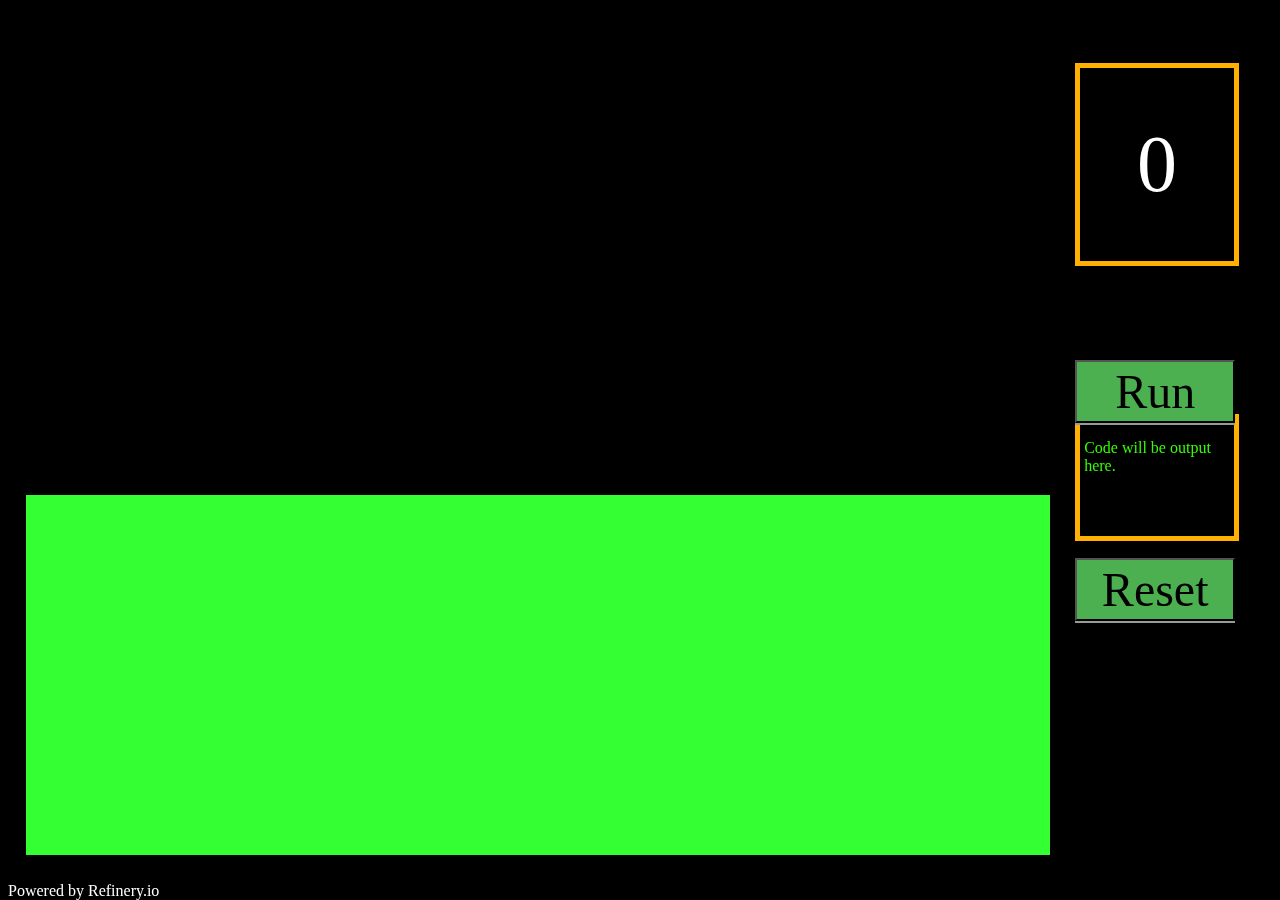
<file: index.html>
<!DOCTYPE html>
<html>
   <head>
      <title>Cards</title>
      <link rel="stylesheet" type="text/css" href="CardGame.css">
   </head>
   <body class = "head" onload="init()">
    <div id="solution">0</div>
    <div id="field" class="container"></div>
 
    <div id="sidebox">
      <input id ="EndTurn" type="submit" value="Run" onclick="run()">
      <p id="output">Code will be output here. </p>
    </div>

 
     <input id ="resetField" type="submit" value="Reset" onclick="removeAllCards()">



    <div id="cards_in_hand" class="container"></div>
     
    <div id="footer"> <a href = "https://www.refinery.io/" target="_blank">Powered by Refinery.io</a></div>
   </body>
   <script>



url = "https://sgp5y79yog.execute-api.us-west-2.amazonaws.com/refinery/programminglanguage"

//console.log("Total Width: " + screen.width);
//console.log("Total Height: " + screen.height);
cardHeight = 220;
cardWidth = 157;
var solution = 0;
var offset = [0,0];
var originalLoc = [0,0];
isDown = false;
firstPass = true;
var heldCard = '';
var cardList = [];
var containerList = [];


async function init(){
  getSolutions();
  await getCards();
  placeHolder();
  addCardsToHand();
  
}

async function getSolutions(){
  data = await fetchPost('',"https://sgp5y79yog.execute-api.us-west-2.amazonaws.com/refinery/solutions");
  //console.log(data);

  c1 = data[0];
  c2= data[3];
  v = data[1];
  op = data [2];

  solution = c1;
  document.getElementById("solution").innerHTML = solution;
}

function addCardsToHand(){
  parent = document.getElementById("cards_in_hand");
  for (i = 0; i < cardList.length; i++){
    div = cardList[i];
    if (div.id!='blank'){
      addToContainer(div, parent);
    }
  }
}

async function getCards(){
  cardList = [];
  //VAR IF THEN ELSE gets
  data = await fetchPost('blank p2 p3 p4 p5 p6 minus plus mul POW',"https://sgp5y79yog.execute-api.us-west-2.amazonaws.com/refinery/card");
  //console.log(data);
  topPosition = 0;
  leftPosition = 0;

  for (i = 0; i < data.length; i++){
    var wrapper = document.createElement('div');
    wrapper.innerHTML= trim(data[i]);
    var div = wrapper.firstChild;
    cardList.push(div);
  }
}


async function run(){
  var cards = document.getElementById('field').getElementsByClassName('cardValue');
  var i = cards.length
  var data = ""
  for(x=0; x<i; x++){
      if (cards[x].value == undefined){
        data = data + trim(cards[x].innerHTML) + " ";
      }
      else{
        data = data + trim(cards[x].value) + " ";
      }
  }
  //console.log(data);
  data = await fetchPost([data], url)

  if (data == solution){
    document.getElementById('output').innerHTML = data+" is correct!";
    removeAllCards();
    getSolutions();
  }
  else{
    document.getElementById('output').innerHTML = data;
  }
}

function removeAllCards(){
  e = document.getElementById('field');
  child = e.lastElementChild;  
  while (child) { 
    e.removeChild(child); 
    child = e.lastElementChild; 
  }
  c = document.getElementById('cards_in_hand');
  child = c.lastElementChild;  
  while (child) { 
    c.removeChild(child); 
    child = c.lastElementChild; 
  }
  init();
}

function trim(s){ 
  ret =  ( s || '' ).replace( /^\s+|\s+$/g, '' ); 
  return ret.replace(/(\r\n|\n|\r)/gm, "");
}


function fetchPost(data, url) {
  return fetch(url, {  
    method: "POST",  
    cors: true,
    body: JSON.stringify(
      data
    )
  }).then(response => response.json());   
}

function  clean(s){
  return Number(s.split('px')[0]);
}

//used to move cards around the screen
function moveCards(e){
  for (c in cardList){
    card = cardList[c];
    left = clean(card.style.left);
    right = left + clean(card.style.width);
    cTop = clean(card.style.top);
    bot = cTop + clean(card.style.height);

    cardStyle = document.defaultView.getComputedStyle(card, "");

    //console.log((e.clientX >= left && e.clientX<right)&&(e.clientY >= cTop && e.clientY<bot));
    if((e.clientX >= left && e.clientX<right)&&(e.clientY >= cTop && e.clientY<bot)){
      offset[0] = e.clientX - left;
      offset[1] = e.clientY - cTop;
      originalLoc[0] = left;
      originalLoc[1] = cTop;
      heldCard = card;
      heldCard.style.zIndex = 10;
      break;
    }
  }
}

function setContainerList(){
  containerList = document.body.getElementsByClassName('container');
}

function placeHolder(){
  setContainerList();
  //console.log(containerList);
  for (i = 0; i < containerList.length; i++){

      container = containerList[i];
      if (container.className.includes('blank')){
      }
      else{
        containerPlaceHolder(container);
      }
      //console.log(i)
    }
}

function containerPlaceHolder(container){
  div = cardList[0];
  j = 0;
  containerStyle = document.defaultView.getComputedStyle(container, "");
  width = clean(containerStyle.width);
  //console.log(width);
  while(j < width - cardWidth){
    clone = div.cloneNode(true);
    clone.id = container.id + j;
    //console.log(clone);
    addToContainer(clone, container);
    j = j + cardWidth+5;
    //console.log(i);
  }
}

function findBlankSpot(container){
  spots = container.getElementsByClassName('blank');
  for (s = 0; s < spots.length; s++){
    //console.log('==========++=========');
    card = spots[s].getElementsByClassName('card');
    if (card.length == 0 && spots[s].parentElement == container){
      spots[s].style.opacity = 1;
      return spots[s];
    }
  }
}

function addAt(div, container, l, t){
  container.appendChild(div);
  div.style.left = l;
  div.style.top = t;
  div.style.width = cardWidth + "px";
  div.style.height = cardHeight + "px";
}

function add(div, container){
  //adding a blank card spot to the screen. placed at beginning
  if(div.className.includes('blank')){
    container.appendChild(div);
    containerStyle = document.defaultView.getComputedStyle(container, "");
    parLeft = clean(containerStyle.left);
    parRight = parLeft + clean(containerStyle.width);
    parTop = clean(containerStyle.top);
    parBot = parTop + clean(containerStyle.height);
    cards = container.childNodes;
    cardNum = cards.length;

    addAt(div, container, parLeft+1+(cardWidth + 5) * (cardNum - 1)+"px", parTop + "px");
  }
  else{
    
    if (container.className.includes('split')){
      console.log(container);
      cardVal = div.getElementsByClassName('cardValue')[0].innerHTML;
      cardVal = trim(cardVal);
      containerVal = container.getElementsByClassName('cardValue')[0].innerHTML;
      containerVal = trim(containerVal);

      if(containerVal.includes('+')){
        conValList = containerVal.split('+');
      }
      else if(containerVal.includes('-')){
        conValList = containerVal.split('-');
      }
      else if(containerVal.includes('*')){
        conValList = containerVal.split('*');
      }
      else if(containerVal.includes('/')){
        conValList = containerVal.split('/');
      }

      if (conValList[0] == ""){
        newVal = cardVal+containerVal;
        container.getElementsByClassName('cardValue')[0].innerHTML = newVal;
        div.parentNode.removeChild(div);
        removeCard(div);
      }
      else if(conValList[1] == ""){
        newVal = containerVal + cardVal;
        container.getElementsByClassName('cardValue')[0].innerHTML = newVal;
        div.parentNode.removeChild(div);
        removeCard(div);
      }
      else{
        returnToOriginalLocation(div);
      }

      
    }
    //used to snap a card into place in a container.
    else {
      //console.log(container);
      spot = findBlankSpot(container);
      addAt(div, spot, spot.style.left, spot.style.top);
    }
    
  }
  
}

function removeCard(div){
  //console.log(cardList);

  cardList = cardList.filter(item => item !== div);
  //console.log(cardList);
}

function returnToOriginalLocation(div){
    div.style.left = originalLoc[0] + "px";
    div.style.top = originalLoc[1] + "px";
}

function addToContainer(div, container){

  if (div.parentElement != null && div.parentElement.id != "" && div.parentElement.parentElement.id == container.id){
    returnToOriginalLocation(div);
  }
  else{
    add(div, container);
  }
}

function isInContainer(div, container){

  divStyle = document.defaultView.getComputedStyle(div, "");
  dLeft = clean(divStyle.left);
  dRight = dLeft + clean(divStyle.width);
  dTop = clean(divStyle.top);
  dBot = dTop + clean(divStyle.height);

  x = (dLeft + dRight) / 2;
  y = (dTop + dBot) / 2;

  containerStyle = document.defaultView.getComputedStyle(container, "");
  cLeft = clean(containerStyle.left);
  cRight = cLeft + clean(containerStyle.width);
  cTop = clean(containerStyle.top);
  cBot = cTop + clean(containerStyle.height);

  //console.log(container);
  //console.log(cLeft, cRight, cTop, cBot, x, y);

  if(x>=cLeft&&x<=cRight&&y>=cTop&&y<=cBot){
    return true;
  }
  return false;
}

document.addEventListener('mousedown', function(e) {
  isDown = true;
  //console.log(cardList)
  moveCards(e)
  //console.log(heldCard);
}, true);

//For the love of dog fix this.
document.addEventListener('mouseup', function(e) {
  //containerList = document.body.getElementsByClassName('container');
  //console.log(heldCard.id);
  if(heldCard!=''){ 
    done = false;
    if(!heldCard.className.includes('split')){
      for (i = 0; i < containerList.length; i++){
        container = document.getElementById(containerList[i].id);
        if (container.className.includes('split')){
          if(isInContainer(heldCard, container) && !done){
              //console.log("======================");
              addToContainer(heldCard, container);
              done = true;
              //console.log(heldCard.id);
          }
        }
      }
    }
    else{
      done = true;
      for (i = 0; i < containerList.length; i++){
        container = document.getElementById(containerList[i].id);
        if(isInContainer(heldCard, container) && heldCard!=container){
          //console.log(heldCard == container);
          //console.log(container);
          //console.log(containerList);
          addToContainer(heldCard, container);
          //console.log(containerList);
          break;
          //console.log('----------------------------');
        }
      }
    }   
    if(!done){
      for (i = 0; i < containerList.length; i++){
        container = document.getElementById(containerList[i].id);
        if (container.className.includes('blank')){
        }
        else{
          if(isInContainer(heldCard, container)){
            //console.log(container);
            addToContainer(heldCard, container);
          }
        }
      }
    }
      heldCard.style.zIndex = 0;
      heldCard = '';
      offset = [0,0];
      isDown = false;
  }
}, true);

document.addEventListener('mousemove', function(event) {
    event.preventDefault();
    if (isDown) {
        mousePosition = {
            x : event.clientX,
            y : event.clientY
        };
      if (heldCard != ''){
        //console.log(heldCard);
        heldCard.parentElement.style.opacity = .3;
        heldCard.style.top = mousePosition['y'] - offset[1]+"px";
        heldCard.style.left = mousePosition['x'] - offset[0]+"px";
      }
    }
}, true);
   </script>
</html>

<!--

    //adding a new blank
  par = div.parentElement;
  clone = cardList[0].cloneNode(true);
  clone.id = par.id+div.style.left;
  addAt(clone, par, originalLoc[0]+"px", originalLoc[1]+"px");


    if(div.className.includes('blank')){
    addAt(div, container, parLeft+1+(cardWidth + 5) * (cardNum - 1)+"px", parTop + "px");
  }
  else{
    spots = findBlankSpot(container);
    addAt(div, container, spots[0], spots[1]);
  }

//used to move cards around the screen
function moveCards(e){
  var cards = document.getElementsByClassName('card');
  for (i=0;i<cards.length;i++){
    card=cards[i];
    left = card.offsetLeft;
    right = left + card.offsetWidth;
    cTop = card.offsetTop;
    bot = cTop + card.offsetHeight;
    console.log(left, right, cTop, bot)
    if((e.clientX >= left && e.clientX<right)&&(e.clientY >= cTop && e.clientY<bot)){
      cardID = cards[i].id;
      heldCard = cardID;
      console.log(heldCard)
    }
  }
}

//instantly moves card from green to field
function handToField(e){
  var cardsInPlay = document.getElementById("field").getElementsByClassName('card');
  len = cardsInPlay.length;
  var cards = document.getElementById("cards_in_hand").getElementsByClassName('card');
  
  for (i=0;i<cards.length;i++){
    card=cards[i];
    left = card.offsetLeft;
    right = left + card.offsetWidth;
    cTop = card.offsetTop;
    bot = cTop + card.offsetHeight;
    console.log(card.style.width)
    if((e.clientX >= left && e.clientX<right)&&(e.clientY >= cTop && e.clientY<bot)){
      console.log("card clicked");
      cardID = cards[i].id;
      addNewCard(cardID, len, 0);
    }
  }
}

function addNewCard(cardID, len, t){
  console.log(cardID +' Clicked');
  div = document.getElementById(cardID);
  //console.log(div);
  newDiv = div.cloneNode(true);
  newDiv.setAttribute("id", "card"+len);

  newDiv.style.left = (170*len)+"px";
  newDiv.style.width = "157px";
  newDiv.style.height = "220px";
  newDiv.style.top = t+"px";

  document.getElementById('field').appendChild(newDiv);
}

function getInt(text){
  var matches = text.match(/(\d+)/);
  if (matches){
    return (parseInt(matches[0], 10));
  }
}
-->
</file>
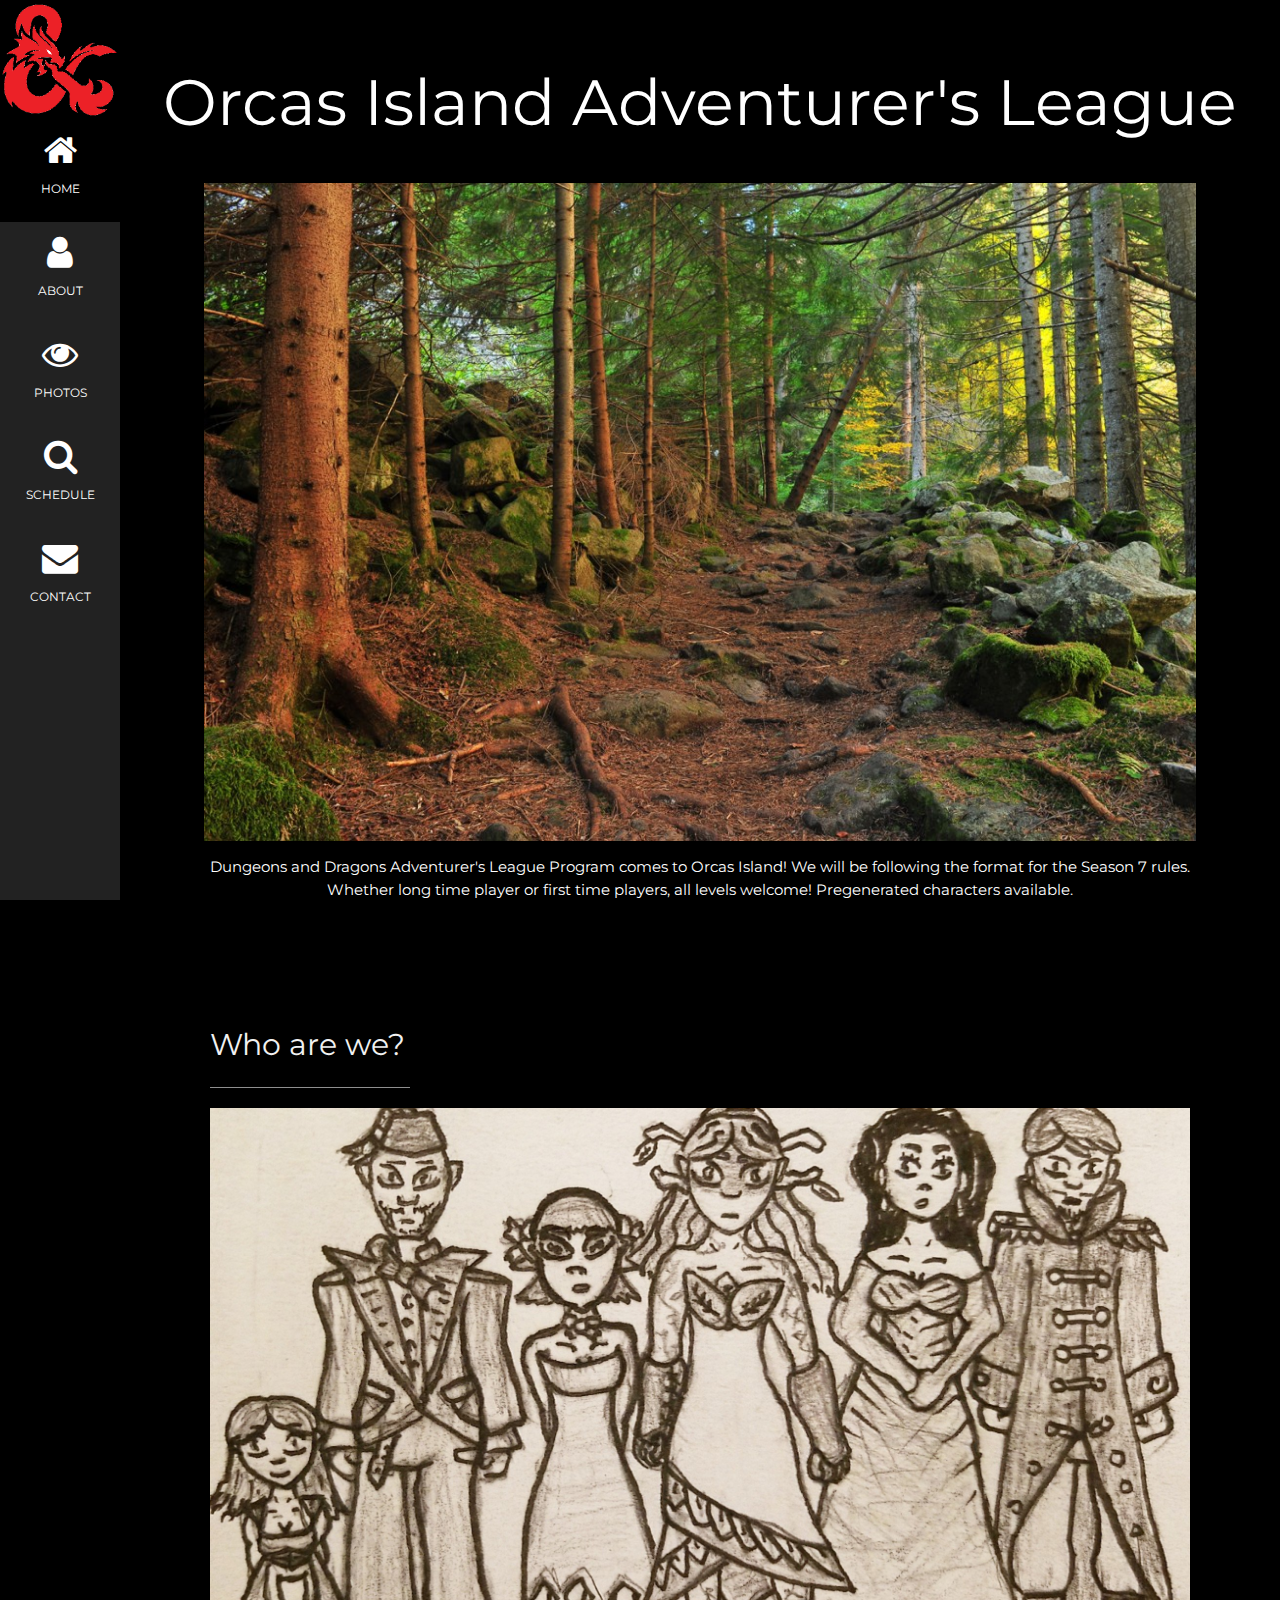
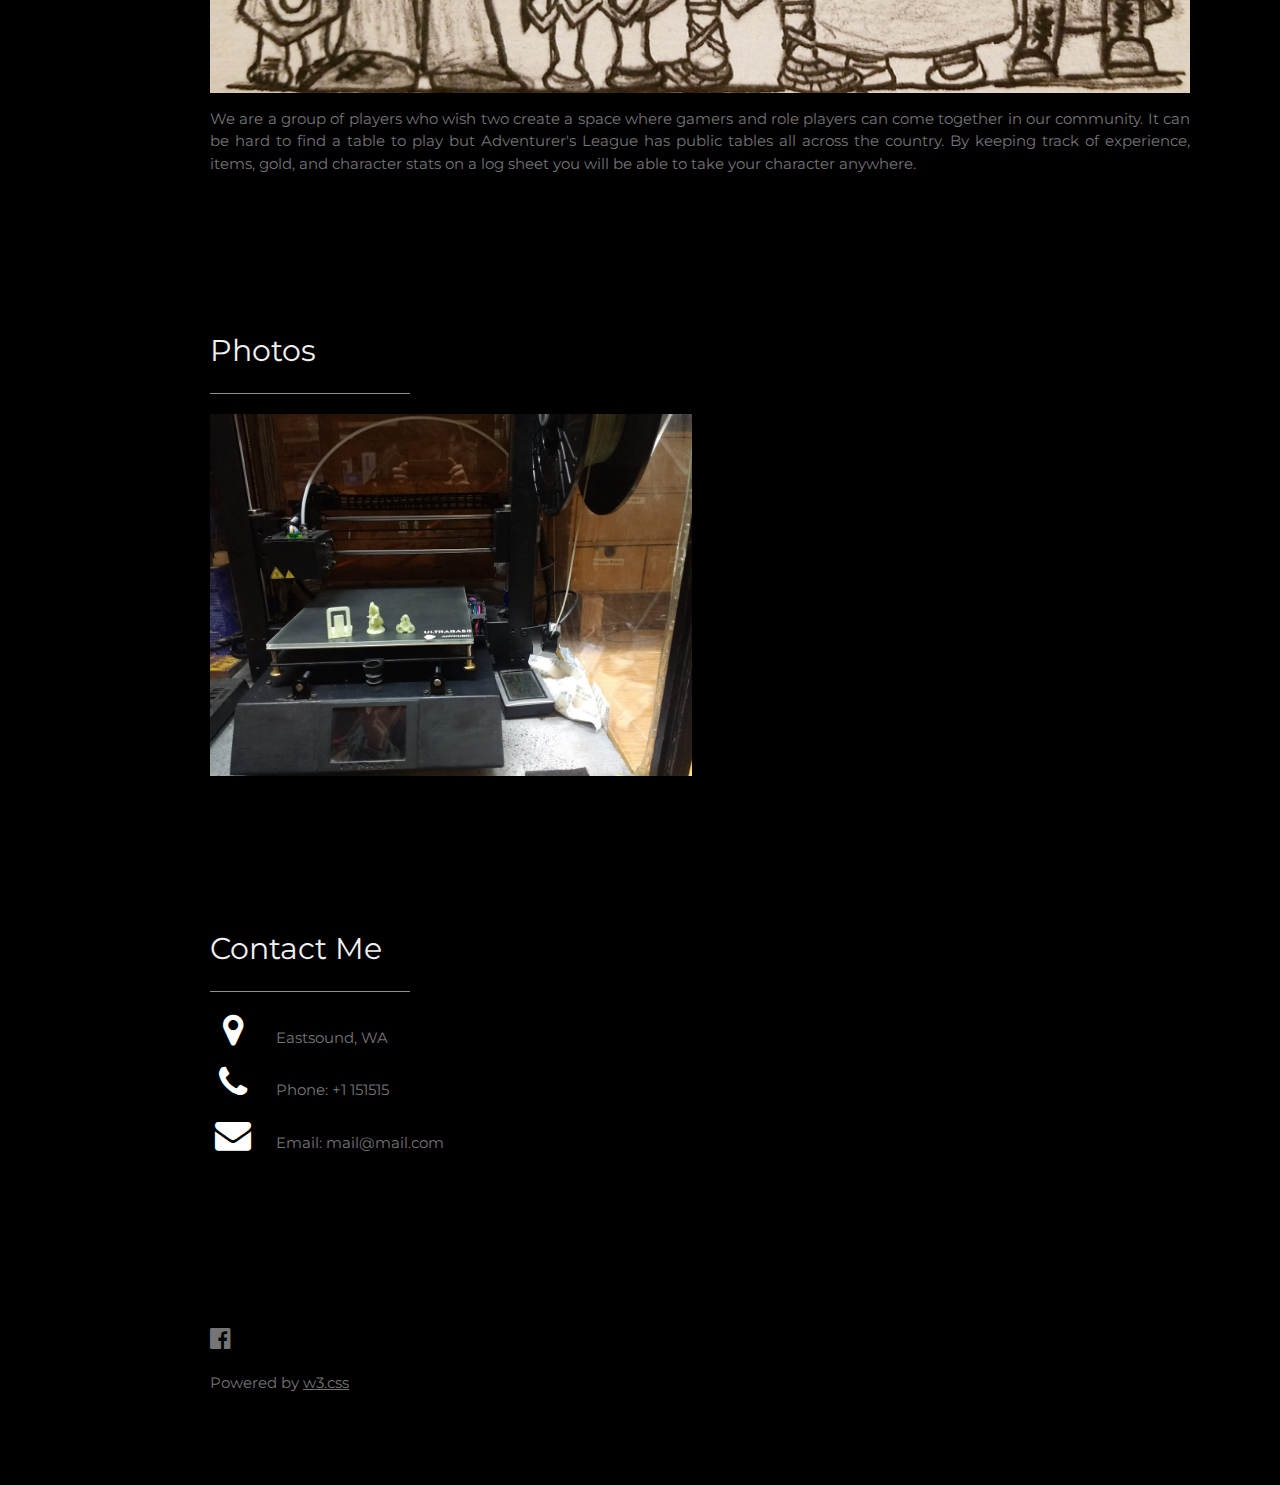
<file: AdventurersLeague.html>
<!DOCTYPE html>
<html>
<title>AL Orcas</title>
<meta charset="UTF-8">
<meta name="viewport" content="width=device-width, initial-scale=1">
<link rel="stylesheet" href="https://www.w3schools.com/w3css/4/w3.css">
<link rel="stylesheet" href="https://fonts.googleapis.com/css?family=Montserrat">
<link rel="stylesheet" href="https://cdnjs.cloudflare.com/ajax/libs/font-awesome/4.7.0/css/font-awesome.min.css">
<style>
body, h1,h2,h3,h4,h5,h6 {font-family: "Montserrat", sans-serif}
.w3-row-padding img {margin-bottom: 12px}
/* Set the width of the sidebar to 120px */
.w3-sidebar {width: 120px;background: #222;}
/* Add a left margin to the "page content" that matches the width of the sidebar (120px) */
#main {margin-left: 120px}
/* Remove margins from "page content" on small screens */
@media only screen and (max-width: 600px) {#main {margin-left: 0}}
</style>
<body class="w3-black">

<!-- Icon Bar (Sidebar - hidden on small screens) -->
<nav class="w3-sidebar w3-bar-block w3-small w3-hide-small w3-center">
  <!-- Avatar image in top left corner -->
  <img src="/AL.png" style="width:100%">
  <a href="#" class="w3-bar-item w3-button w3-padding-large w3-black">
    <i class="fa fa-home w3-xxlarge"></i>
    <p>HOME</p>
  </a>
  <a href="#about" class="w3-bar-item w3-button w3-padding-large w3-hover-black">
    <i class="fa fa-user w3-xxlarge"></i>
    <p>ABOUT</p>
  </a>
  <a href="#photos" class="w3-bar-item w3-button w3-padding-large w3-hover-black">
    <i class="fa fa-eye w3-xxlarge"></i>
    <p>PHOTOS</p>
  </a>
  <a href=" https://warhorn.net/events/orcas-island-dnd/schedule/" class="w3-bar-item w3-button w3-padding-large w3-hover-black">
    <i class="fa fa-search w3-xxlarge"></i>
    <p>SCHEDULE</p>
  </a>
  <a href="#contact" class="w3-bar-item w3-button w3-padding-large w3-hover-black">
    <i class="fa fa-envelope w3-xxlarge"></i>
    <p>CONTACT</p>
  </a>
</nav>

<!-- Navbar on small screens (Hidden on medium and large screens) -->
<div class="w3-top w3-hide-large w3-hide-medium" id="myNavbar">
  <div class="w3-bar w3-black w3-opacity w3-hover-opacity-off w3-center w3-small">
    <a href="#" class="w3-bar-item w3-button" style="width:25% !important">HOME</a>
    <a href="#about" class="w3-bar-item w3-button" style="width:25% !important">ABOUT</a>
    <a href="#photos" class="w3-bar-item w3-button" style="width:25% !important">PHOTOS</a>
    <a href="#contact" class="w3-bar-item w3-button" style="width:25% !important">CONTACT</a>
  </div>
</div>

<!-- Page Content -->
<div class="w3-padding-large" id="main">
  <!-- Header/Home -->
  <header class="w3-container w3-padding-32 w3-center w3-black" id="home">
    <h1 class="w3-jumbo"> Orcas Island Adventurer's League</h1>
    <br>
    <img src="/OrcasTrail.jpg" alt="Some characters" class="w3-image" width="992" height="1108">
    <br>
    <p class="w3-content "style="width:992px">Dungeons and Dragons Adventurer's League Program comes to Orcas Island! We will be following the format for the Season 7 rules. Whether long time player or first time players, all levels welcome! Pregenerated characters available.
    </p>
  </header>

  <!-- About Section -->
  <div class="w3-content w3-justify w3-text-grey w3-padding-64" id="about">
    <h2 class="w3-text-light-grey">Who are we?</h2>
    <hr style="width:200px" class="w3-opacity">
    <img src="/ALCharacters.jpeg" alt="Some characters" class="w3-image" width="992" height="1108">
    <p>We are a group of players who wish two create a space where gamers and role players can come together in our community. It can be hard to find a table to play but Adventurer's League has public tables all across the country. By keeping track of experience, items, gold, and character stats on a log sheet you will be able to take your character anywhere.


    </p>
  <!-- End About Section -->
  </div>
  


  <!-- Portfolio Section -->
  <div class="w3-padding-64 w3-content" id="photos">
    <h2 class="w3-text-light-grey">Photos</h2>
    <hr style="width:200px" class="w3-opacity">

    <!-- Grid for photos -->
    <div class="w3-row-padding" style="margin:0 -16px">
      <div class="w3-half">
        <img src="/Minis.jpg" style="width:100%">
      </div>

      <div class="w3-half">

      </div>
    <!-- End photo grid -->
    </div>
  <!-- End Portfolio Section -->
  </div>
  


  <!-- Contact Section -->
  <div class="w3-padding-64 w3-content w3-text-grey" id="contact">
    <h2 class="w3-text-light-grey">Contact Me</h2>
    <hr style="width:200px" class="w3-opacity">

    <div class="w3-section">
      <p><i class="fa fa-map-marker fa-fw w3-text-white w3-xxlarge w3-margin-right"></i> Eastsound, WA</p>
      <p><i class="fa fa-phone fa-fw w3-text-white w3-xxlarge w3-margin-right"></i> Phone: +1 151515</p>
      <p><i class="fa fa-envelope fa-fw w3-text-white w3-xxlarge w3-margin-right"> </i> Email: mail@mail.com</p>
    </div><br>
    
  <!-- End Contact Section -->
  </div>
  
    <!-- Footer -->
  <footer class="w3-content w3-padding-64 w3-text-grey w3-xlarge">
    <a href="https://www.facebook.com/Orcas-Island-Adventurers-League-2230663663649671/"><i class="fa fa-facebook-official w3-hover-opacity"></i></a>

    <p class="w3-medium">Powered by <a href="https://www.w3schools.com/w3css/default.asp" target="_blank" class="w3-hover-text-green">w3.css</a></p>
  <!-- End footer -->
  </footer>

<!-- END PAGE CONTENT -->
</div>

</body>
</html>



<!--

<p>Lets get in touch. Send me a message:</p>

    <form action="/action_page.php" target="_blank">
      <p><input class="w3-input w3-padding-16" type="text" placeholder="Name" required name="Name"></p>
      <p><input class="w3-input w3-padding-16" type="text" placeholder="Email" required name="Email"></p>
      <p><input class="w3-input w3-padding-16" type="text" placeholder="Subject" required name="Subject"></p>
      <p><input class="w3-input w3-padding-16" type="text" placeholder="Message" required name="Message"></p>
      <p>
        <button class="w3-button w3-light-grey w3-padding-large" type="submit">
          <i class="fa fa-paper-plane"></i> SEND MESSAGE
        </button>
      </p>
    </form>




    <i class="fa fa-instagram w3-hover-opacity"></i>
    <i class="fa fa-snapchat w3-hover-opacity"></i>
    <i class="fa fa-pinterest-p w3-hover-opacity"></i>
    <i class="fa fa-twitter w3-hover-opacity"></i>
    <i class="fa fa-linkedin w3-hover-opacity"></i>

-->
</file>
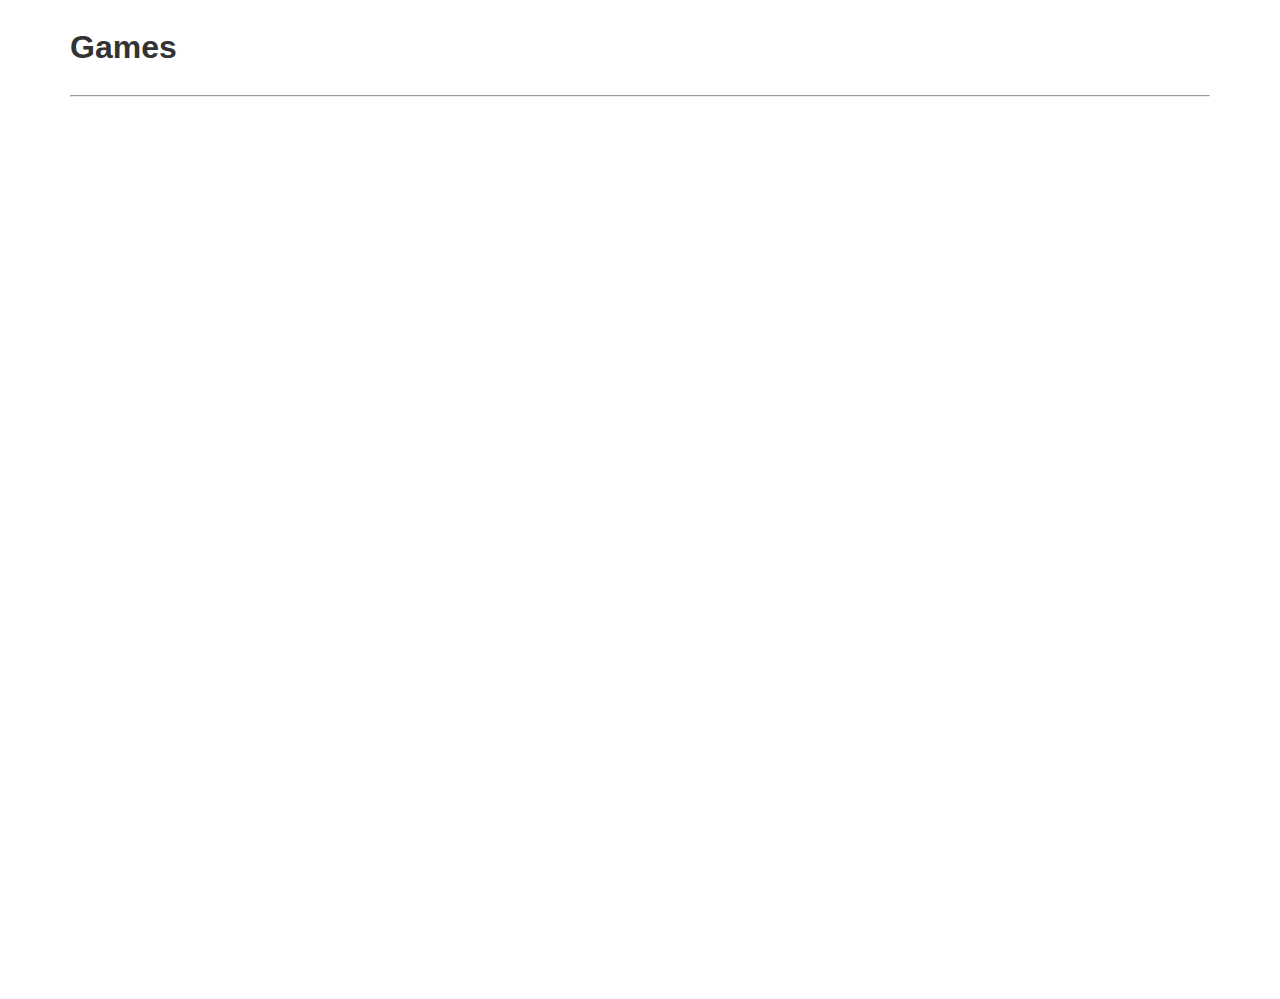
<file: scratchgames.html>
<!DOCTYPE html>
<html>

<head>
    <title>Games</title>

    <style>
        body {
            color: #333;
            font-family: 'Lato', sans-serif;
            font-size: 16px;
            font-weight: 400;
            line-height: 1.625;
        }
        
        p {
            margin: 0 0 24px;
            padding: 0;
        }
        
        .site-header {
            background-color: #589b37;
            color: #fff;
            min-height: 110px;
        }
        
        .wrap {
            margin: 0 auto;
            max-width: 1140px;
        }
        
        .ezcol-one-quarter,
        .ezcol-one-half,
        .ezcol-three-quarter,
        .ezcol-one-third,
        .ezcol-two-third,
        .ezcol-one-fifth,
        .ezcol-two-fifth,
        .ezcol-three-fifth,
        .ezcol-four-fifth {
            float: left;
            margin-right: 4%;
            position: relative;
            word-wrap: break-word;
            hyphens: auto;
            -moz-box-sizing: border-box !important;
            -webkit-box-sizing: border-box !important;
            box-sizing: border-box !important;
            text-rendering: optimizedLegibility;
        }
    </style>

</head>

<body>

    <div class="site-inner">
        <div class="wrap">
            <div class="content-sidebar-wrap">
                <main class="content">
                    <article class="post-8 page type-page status-publish entry" itemscope="" itemtype="https://schema.org/CreativeWork">
                        <header class="entry-header">
                            <h1 class="entry-title" itemprop="headline">Games</h1>
                        </header>
                        <div class="entry-content" itemprop="text">
                            <hr>

                            <div class="ezcol ezcol-one-half">
                                <p style="text-align: center;">
                                    <iframe src="https://scratch.mit.edu/projects/323185489/embed" allowtransparency="true" width="485" height="402" frameborder="0" scrolling="no" allowfullscreen></iframe>
                                </p>
                                <br>
                                <p style="text-align: center;">
                                    <iframe src="https://scratch.mit.edu/projects/317425663/embed" allowtransparency="true" width="485" height="402" frameborder="0" scrolling="no" allowfullscreen></iframe>
                                </p>

                            </div>

                            <div class="ezcol ezcol-one-half ezcol-last">
                                <p style="text-align: center;">
                                    <iframe src="https://scratch.mit.edu/projects/322276498/embed" allowtransparency="true" width="485" height="402" frameborder="0" scrolling="no" allowfullscreen></iframe>
                                </p>
                                <br>
                                <p style="text-align: center;">
                                    <iframe src="https://scratch.mit.edu/projects/324873420/embed" allowtransparency="true" width="485" height="402" frameborder="0" scrolling="no" allowfullscreen></iframe>
                                </p>

                            </div>
                        </div>
                    </article>
                </main>
            </div>
        </div>
    </div>

</body>

</html>
</file>
<file: CardGame.css>
body{
  background-color: black;
}
#solution{
  position: fixed;
  text-align: center;
  padding-top: 4%;
  padding-bottom: 4%;
  border: 5px solid #FFB000;
  color: white;
  font-size: 500%;
  top: 7%;
  left: 84%;
  width: 12%;
  z-index: -5;
}
#sidebox{
  position: fixed;
  top: 46%;
  left: 84%;
  height: 13%;
  width: 12%;
  border: 5px solid #FFB000;
  z-index: -5;
}
#output{
  position: reletive;
  color: #33FF00;
  font-family: Geniva;
  padding: 4px;
  z-index: -5;
}
#EndTurn{
  position: fixed;
  cursor: pointer;
  background-color: #4CAF50;
  box-shadow: 0 2px #999;
  font-size: 300%;
  font-family: Geniva;
  top: 40%;
  left: 84%;
  width: 12.5%;
  height: 7%;
  z-index: -5;
}
#EndTurn:hover{
  background-color: #3e8e41;
}
#EndTurn:active{
  background-color: #3e8e41;
  box-shadow: 0 5px #666;
  transform: translateY(4px); 
}
#resetField{
  position: fixed;
  cursor: pointer;
  background-color: #4CAF50;
  box-shadow: 0 2px #999;
  font-size: 300%;
  font-family: Geniva;
  top: 62%;
  left: 84%;
  width: 12.5%;
  height: 7%;
  z-index: -5;
}
#resetField:hover{
  background-color: #3e8e41;
}
#resetField:active{
  background-color: #3e8e41;
  box-shadow: 0 5px #666;
  transform: translateY(4px); 
}


#cards_in_hand{
  position: fixed;
  top: 55%;
  left: 2%;
  width: 80%;
  height: 40%;
  background-color: #33FF33;
  z-index: -5;
}
#field{
  position: fixed;
  top: 5%;
  left: 2%;
  width: 80%;
  height: 40%;

}
#footer{
  position: fixed;
  top: 98%;
  color: white
}
.blank{
  opacity: 0.3;
}
.card{
  position: fixed;
  background-color: #e0e2e4;
  width: 157px;
  height: 220px;
  border: 1px solid;
  padding: 0px;
  box-shadow: 1px 1px #c6bcb6;
  margin: 5px;
  float:left;
}
#cardTemp{
  visibility: hidden;
  z-index: 1;
}
.card h1{
  text-align:center;
}
a{
  color: white;
}
a:link {
  text-decoration: none;
}
:root {
    -webkit-touch-callout: none;
    -webkit-user-select: none;
    -khtml-user-select: none;
    -moz-user-select: none;
    -ms-user-select: none;
    user-select: none;
}
</file>
